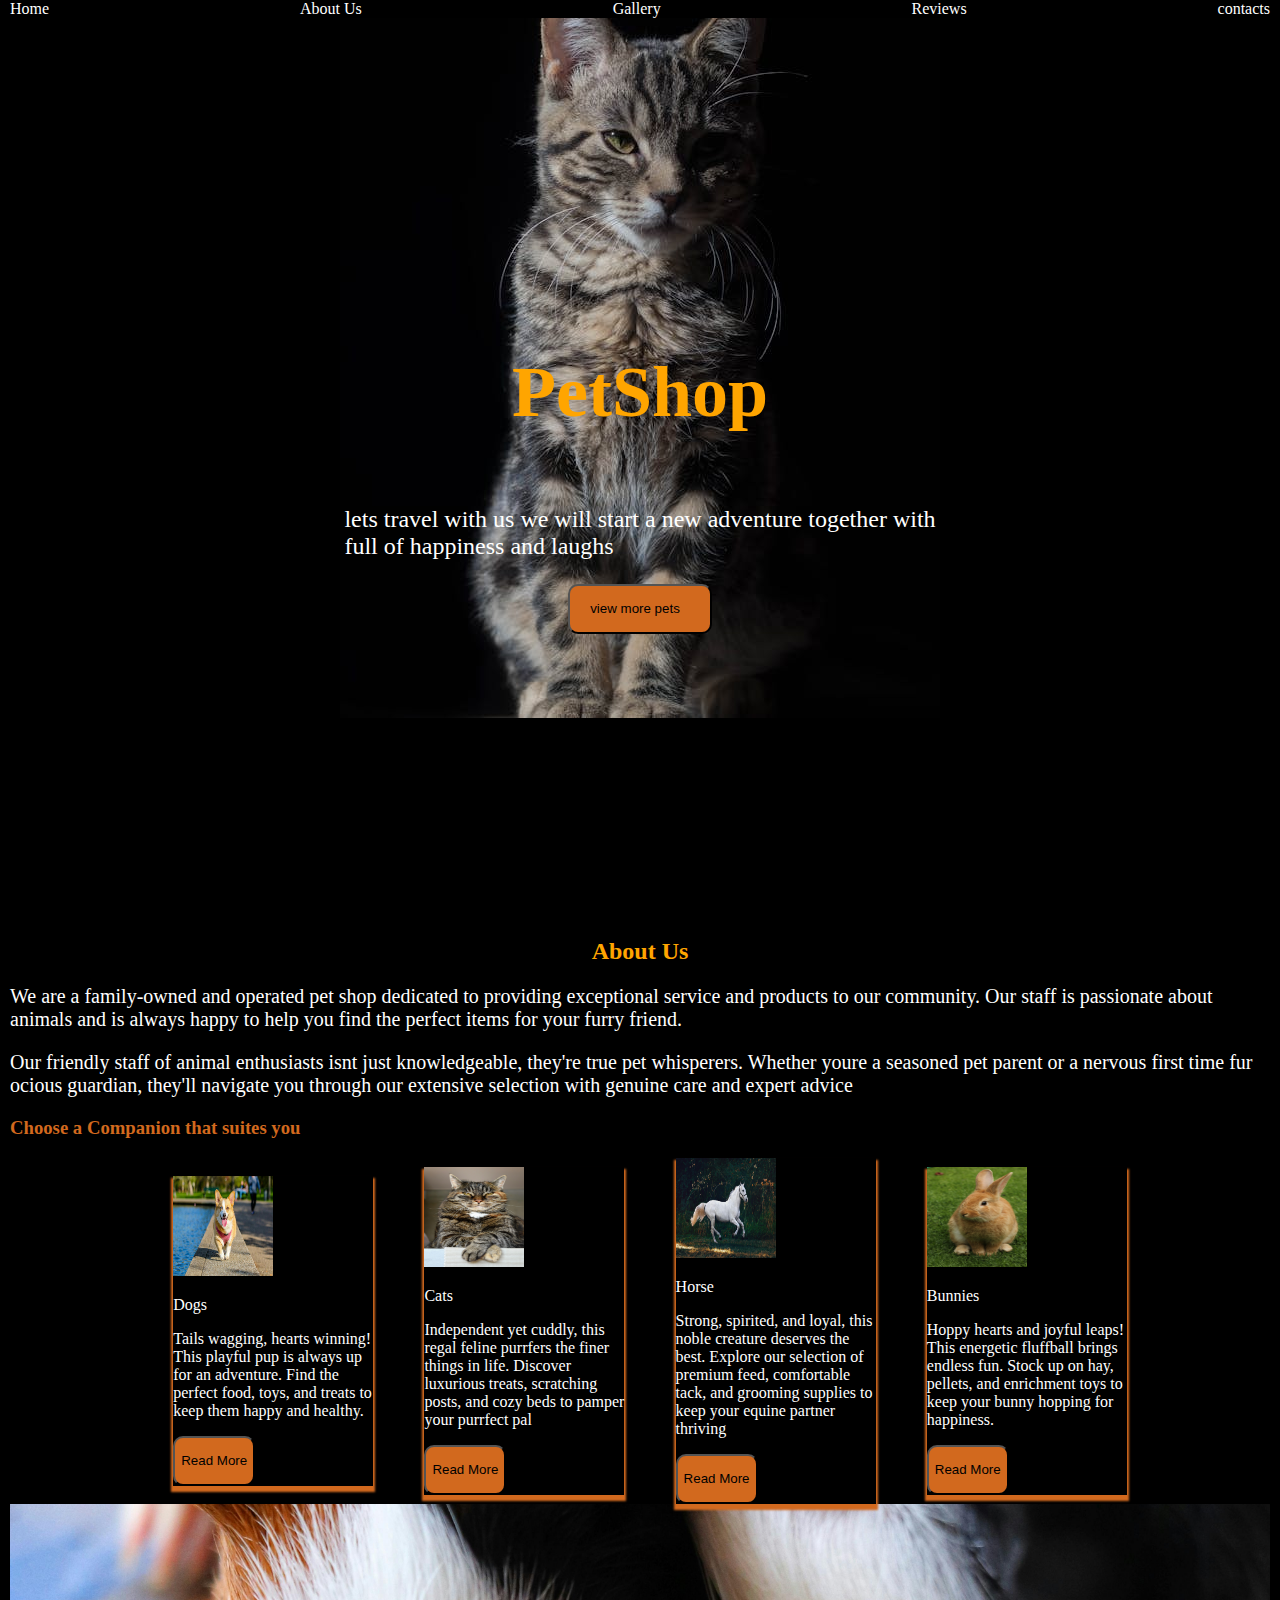
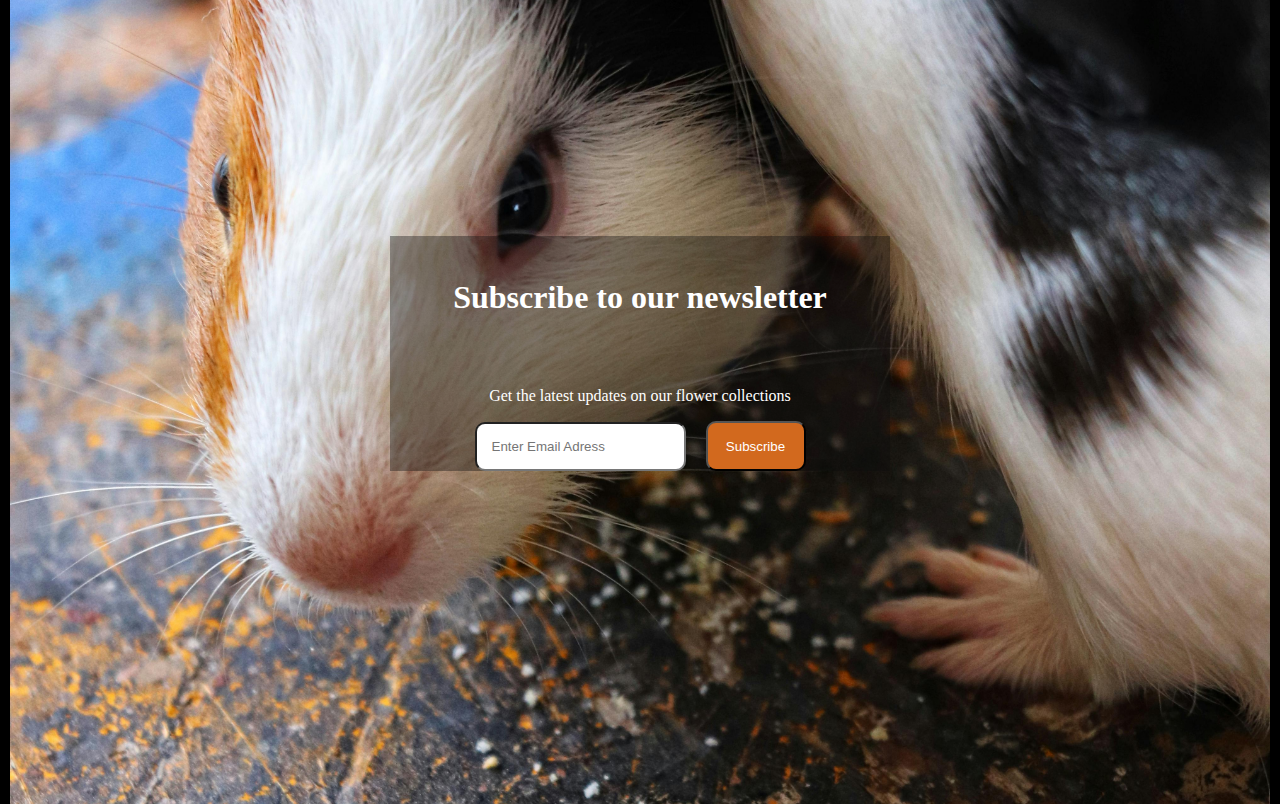
<file: index.html>
<!DOCTYPE html>
<html lang="en">

<head>
    <meta charset="UTF-8">
    <meta name="viewport" content="width=device-width, initial-scale=1.0">
    <title>PETSHOP</title>
    <link rel="stylesheet" href="Petshop.css">
</head>

<body>
    <nav> <section class="links">
        <a href="#">Home</a>
        <a href="#">About Us</a>
        <a href="#">Gallery</a>
        <a href="#">Reviews</a>
        <a href="#">contacts</a>

    </section></nav>

       

        


        <section class="upper-section">

            <h1 >PetShop </h1>
            <p> lets travel with us we will start a new adventure together with <br>full of happiness and laughs</p>            <button class="view-btn"> view more pets</button>
        </section>



        <h2 class="h2">About Us</h2>
        <p class="p2">We are a family-owned and operated pet shop dedicated to providing
            exceptional service and products to our community. Our staff is passionate
            about animals and is always happy to help you find the perfect items for
            your furry friend.</p>
        <p class="p3">Our friendly staff of animal enthusiasts isnt just knowledgeable, they're true
            pet whisperers. Whether youre a seasoned pet parent or a nervous first time
            fur ocious guardian, they'll navigate you through our extensive selection with
            genuine care and expert advice</p>
        <h3> Choose a Companion that suites you</h3>
        <section class="images">
            <section class="dogs">
                <img src="dogs.jpeg" alt="" height="100px" width="100px">
                <p> Dogs</p>
                
                <p>Tails wagging, hearts
                    winning! This playful pup is
                    always up for an
                    adventure. Find the perfect
                    food, toys, and treats to
                    keep them happy and
                    healthy.</p>
                <button> Read More</button>
            </section>
            <section class="cats">
                <img src="cats.jpg" alt=""height=100px width="100px">
                <p>Cats</p>
                <p>Independent yet cuddly, this
                    regal feline purrfers the finer
                    things in life. Discover
                    luxurious treats, scratching
                    posts, and cozy beds to
                    pamper your purrfect pal</p>
                <button>Read More</button>
            </section>
            <section class="Horses">
                <img src="horse.jpg" alt="" height="100px" width="100px">
                <p> Horse</p>
                 <p>Strong, spirited, and
                    loyal, this noble creature
                    deserves the best. Explore
                    our selection of premium
                    feed, comfortable tack, and
                    grooming supplies to keep
                    your equine partner thriving</p>
                <button> Read More</button>
            </section>
            <section class="Bunnies">
                <img src="bunnies.jpg" alt="" height="100px" width="100px">
                <p> Bunnies</p>
                <p>Hoppy hearts and joyful
                    leaps! This energetic
                    fluffball brings endless
                    fun. Stock up on
                    hay, pellets, and enrichment
                    toys to keep your bunny
                    hopping for happiness.</p>
                <button>Read More</button>
                </section>
        </section>

        <section class="last">
        <div class="p">
            <h4> Subscribe to our newsletter</h4>
            <p>Get the latest updates on our flower collections</p>
            <form>
                <input type="text" placeholder="Enter Email Adress">
                <input type="submit" value="Subscribe">
            </form>
            </div>
        
        </section>


</body>

</html>
</file>
<file: Petshop.css>
* {
    color: white;
}

body {
    background-color: black;
    margin: 0;
    overflow-x: hidden;
    padding-inline: 10px;
}

.links {
    color: white;
    background-color: black;
    display: flex;
    gap: 20px;
    justify-content: space-between;

}

a {
    color: white;
    align-items: center;
    text-decoration: none;
}

.upper-section {
    background-image: url("big cat.jpeg");
    background-repeat: no-repeat;
    background-position-x: center;
    background-position-y: -200px;
    position: relative;
    display: flex;
    flex-direction: column;
    align-items: center;
    justify-content: center;
    min-height: 100vh;
    font-size: 1.5em;


}

h1 {
    color: orange;
    font-size: 3em;
    font-style: normal;

}

.view-btn {
    background-color: chocolate;
    padding: 10px 30px 10px 20px;
    border-radius: 10px;
    border-radius: none;
}

.p1 {
    align-items: center;
}

.h2 {
    color: orange;
    text-align: center;
    margin-bottom: 0%;

}

.p2 {
    font-size: 20px
}

.p3 {
    font-size: 20px;

}

.images {
    display: flex;
    flex-direction: row;
    justify-content: center;
    flex-wrap: wrap;
    width: 100vw;
    background-color: black;
    gap: 4%;
    align-items: center;
    border: 10px;

    &>section {
        width: min(100vw, 200px) !important;

        &>p {
            width: 100%;
        }
    }

}

.last {
    background-image: url("guniea pigs.jpg");
    background-position: center;
    min-height: 100vh;
    background-size: cover;
    display: flex;
    align-items: center;
    justify-content: center;
}

.p {
    background-color: rgba(12, 12, 12, 0.377);
    color: chocolate;
    width: min(500px, 100vw);
    display: flex;
    flex-direction: column;
    align-items: center;
}

button {
    color: black;
    background-color: chocolate;
    height: 50px;
    border-radius: 10px;

}

[type="submit"] {
    background-color: chocolate;
    border-radius: 10px;
    height: 50px;
    width: 100px;


}

h4 {
    font-style: normal;
    font-size: xx-large;
    width: 100%;
    text-align: center;
    height: 50px;
}

.u {
    text-align: center;
}

.bunnies {
    border: 10px solid orange;
}

form {
    width: 100%;
    display: flex;
    flex-wrap: wrap;
    justify-content: center;
    align-items: center;
    gap: 20px;
}

input {
    height: 50px width: 500px;
    border-radius: 10px;
    padding: 15px ;

}

.dogs {
    box-shadow: 0px 4px 2px 2px chocolate;

}

.cats {
    box-shadow: 0px 4px 2px 2px chocolate;
}

.Horses {
    box-shadow: 0px 4px 2px 2px chocolate;
}

.Bunnies {
    box-shadow: 0px 4px 2px 2px chocolate;
}

h3 {
    color: chocolate;
}
</file>
